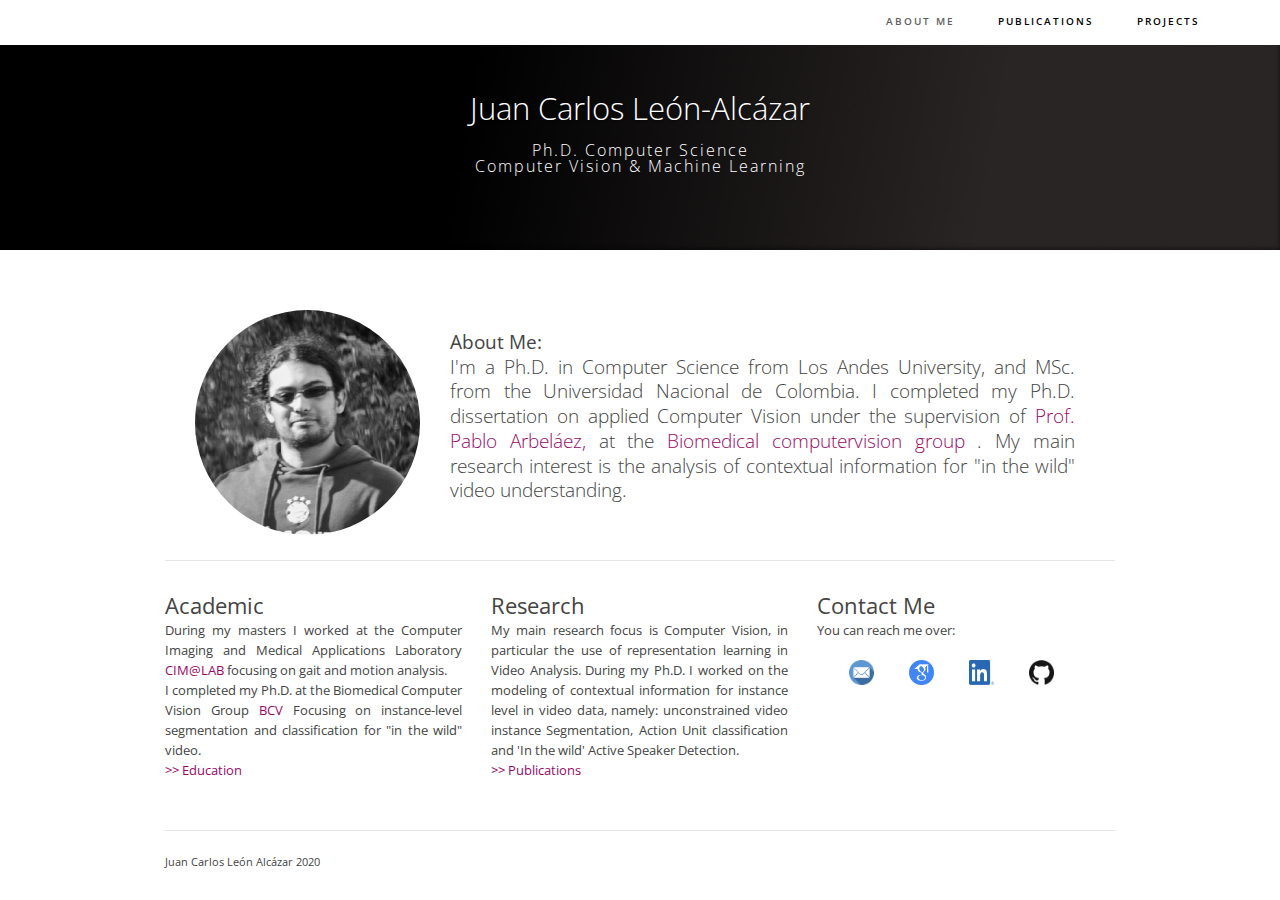
<file: index.html>
<!DOCTYPE HTML>
<html>
<head>
  
<!-- Global site tag (gtag.js) - Google Analytics -->
<script async src="https://www.googletagmanager.com/gtag/js?id=UA-65865156-2"></script>
<script>
  window.dataLayer = window.dataLayer || [];
  function gtag(){dataLayer.push(arguments);}
  gtag('js', new Date());

  gtag('config', 'UA-65865156-2');
</script>

  
<title>Juan Leon-Alcazar Ph.D.</title>
<meta charset="utf-8">
<link rel="stylesheet" type="text/css" href="css/style.css">
</head>
<body>


<heading>
  <nav class="main-nav">
    <ul>
      <li>
        <ul>
          <li><a href="index.html" class="active">About Me</a></li>
          <li><a href="Publications.html">Publications</a></li>
          <li><a href="Projects.html">Projects</a></li>
        </ul>
      </li>
    </ul>
  </nav>
</heading>


<section id="video" class="home">
  <h1>Juan Carlos León-Alcázar</h1>
  <h2> Ph.D. Computer Science </h2>
  <h2>Computer Vision & Machine Learning</h2>
</section>


<section id="bodycontent">
  <div class="text-intro">
    <img src="images/me.png" width="225" height="225" style="padding-left:30px;padding-right:30px;float:left; border-radius: 50%;">
    <br/>
    <h3>  <b> About Me: </b> </h3>
    <h3 style="padding-right:40px;">
      I'm a Ph.D. in Computer Science from Los Andes University, and
      MSc. from the Universidad Nacional de Colombia.
      I completed my Ph.D. dissertation on applied Computer Vision under
      the supervision of
      <a href="https://scholar.google.com/citations?user=k0nZO90AAAAJ&hl=en"> Prof. Pablo Arbeláez, </a>
      at the <a href="https://biomedicalcomputervision.uniandes.edu.co"> Biomedical computervision group</a>
      . My main research interest is the analysis of contextual information for
      "in the wild" video understanding.
    </h3>
  </div>

  <div class="columns features">

    <div class="one-third first">
      <h3> <b> Academic </b>  </h3>
      <p align="justify">
        During my masters I worked at the Computer Imaging and Medical
        Applications Laboratory <a href="http://cimalab.intec.co"> CIM@LAB </a>
        focusing on gait  and motion analysis. <br/>
        I completed my Ph.D. at the Biomedical Computer Vision Group
        <a href="https://biomedicalcomputervision.uniandes.edu.co"> BCV </a>
        Focusing on instance-level segmentation and classification for
        "in the wild" video.
      </p>
      <p><a href="#" class="more"> >> Education</a></p>
    </div>

    <div class="one-third">
      <h3> <b> Research </b> </h3>
      <p align="justify">
        My main research focus is Computer Vision, in particular the use of
        representation learning in Video Analysis.
        During my Ph.D. I worked on
        the modeling of contextual information for instance level
        in video data, namely: unconstrained video instance Segmentation, Action
        Unit classification and 'In the wild' Active Speaker Detection.
      </p>
      <p><a href="./Publications.html" class="more"> >> Publications</a></p>
    </div>

    <div class="one-third">
      <h3> <b> Contact Me </b> </h3>
      <p>
        You can reach me over:
      </p>
      <br/>

      &emsp;   &emsp;
      <script>
        <!--
        var s="=b!isfg>#nbjmup;kd/mfpoAvojboeft/fev/dp#?!!!!=jnh!tsd>#jdpot0fnbjm/qoh#!xjeui>#36#!ifjhiu>#36#?!!=0b?";
        m=""; for (i=0; i<s.length; i++) m+=String.fromCharCode(s.charCodeAt(i)-1); document.write(m);
        //-->
      </script>

      &emsp;   &emsp;
      <a href="https://scholar.google.com/citations?user=wHJ_cBIAAAAJ&hl=de">
         <img src="icons/GScholar.png" width="25" height="25">
      </a>
      &emsp;   &emsp;
      <a href="https://www.linkedin.com/in/juan-carlos-leon-alcazar/">
         <img src="icons/linkedin.png" width=25" height="25">
      </a>
      &emsp;   &emsp;
      <a href="https://github.com/fuankarion">
         <img src="icons/github.png" width=25" height="25">
      </a>

    </div>
  </div>
</section>

<foting>
  <div class="copyright"><small> Juan Carlos León Alcázar 2020 </small></div>
</foting>
</body>
</html>
</file>
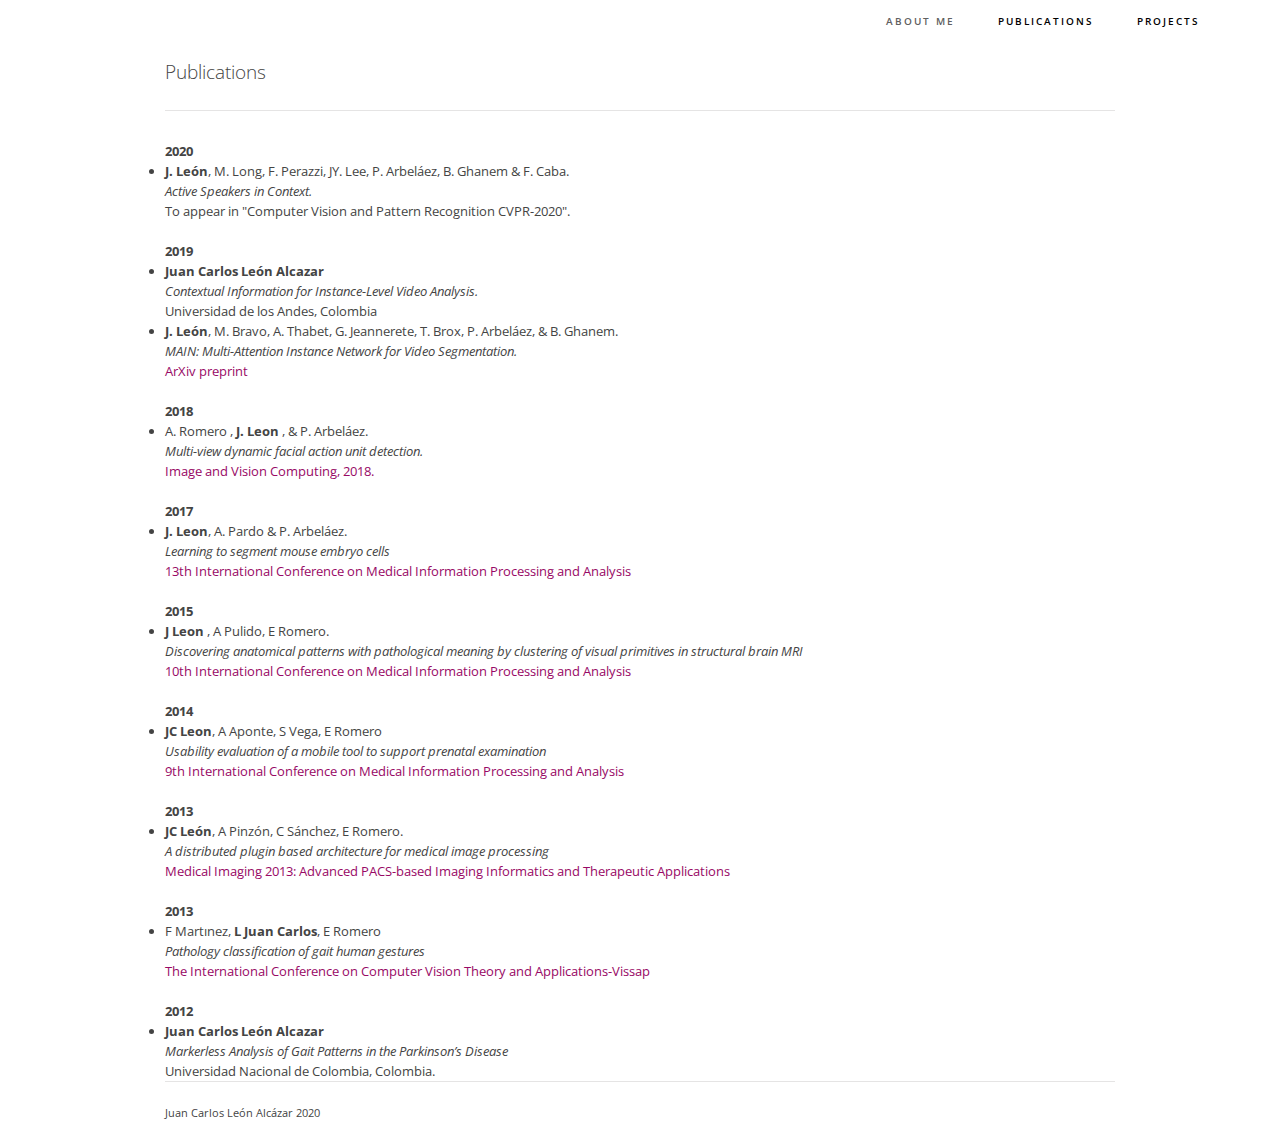
<file: Publications.html>
<!DOCTYPE HTML>
<html>
<head>
<title>Juan Leon-Alcazar Ph.D.</title>
<meta charset="utf-8">
<link rel="stylesheet" type="text/css" href="css/style.css">
</head>
<body>


<heading>
  <nav class="main-nav">
    <ul>
      <li>
        <ul>
          <li><a href="index.html" class="active">About Me</a></li>
          <li><a href="Publications.html">Publications</a></li>
          <li><a href="Projects.html">Projects</a></li>
        </ul>
      </li>
    </ul>
  </nav>
</heading>


<section id="bodycontent">
  <div class="text-intro" >
  <h3>Publications</h3>
</section>

<section id="bodycontent">
<ul>
  <strong>2020</strong>
  <li>
      <strong>J. León</strong>, M. Long, F. Perazzi, JY. Lee, P. Arbeláez, B. Ghanem & F. Caba.<br/>
      <i>Active Speakers in Context.</i> <br/>
      To appear in "Computer Vision and Pattern Recognition CVPR-2020".
  </li>


  <br/>
  <strong>2019</strong>
  <li>
      <strong>Juan Carlos León Alcazar</strong><br/>
      <i>Contextual Information for Instance-Level Video Analysis.</i> <br/>
      Universidad de los Andes, Colombia
  </li>
  <li>
      <strong>J. León</strong>, M. Bravo, A. Thabet, G. Jeannerete, T. Brox, P. Arbeláez, & B. Ghanem. <br/>
      <i>MAIN: Multi-Attention Instance Network for Video Segmentation.</i> <br/>
      <a href="https://arxiv.org/abs/1904.05847"> ArXiv preprint</a>
  </li>


  <br/>
  <strong>2018</strong>
  <li>
      A. Romero , <strong>J. Leon</strong> , & P. Arbeláez.  <br/>
      <i>Multi-view dynamic facial action unit detection.</i> <br/>
      <a href="https://www.sciencedirect.com/science/article/abs/pii/S0262885618301598"> Image and Vision Computing, 2018.</a>
  </li>


  <br/>
  <strong>2017</strong>
  <li>
    <strong>J. Leon</strong>, A. Pardo & P. Arbeláez.  <br/>
      <i>Learning to segment mouse embryo cells</i> <br/>
      <a href="https://biomedicalcomputervision.uniandes.edu.co/images/papers/lpa_sipaim2017.pdf"> 13th International Conference on Medical Information Processing and Analysis</a>
  </li>

  <br/>
  <strong>2015</strong>
  <li>
      <strong>J Leon </strong>, A Pulido, E Romero.  <br/>
      <i>Discovering anatomical patterns with pathological meaning by clustering of visual primitives in structural brain MRI</i> <br/>
      <a href="https://www.spiedigitallibrary.org/conference-proceedings-of-spie/9287/928705/Discovering-anatomical-patterns-with-pathological-meaning-by-clustering-of-visual/10.1117/12.2073873.short"> 10th International Conference on Medical Information Processing and Analysis</a>
  </li>

  <br/>
  <strong>2014</strong>
  <li>
      <strong>JC Leon</strong>, A Aponte, S Vega, E Romero <br/>
      <i>Usability evaluation of a mobile tool to support prenatal examination</i> <br/>
      <a href="https://www.spiedigitallibrary.org/conference-proceedings-of-spie/8922/89220S/Usability-evaluation-of-a-mobile-tool-to-support-prenatal-examination/10.1117/12.2035533.short"> 9th International Conference on Medical Information Processing and Analysis </a>
  </li>


  <br/>
  <strong>2013</strong>
  <li>
      <strong>JC León</strong>, A Pinzón, C Sánchez, E Romero. <br/>
      <i>A distributed plugin based architecture for medical image processing</i> <br/>
      <a href="https://www.spiedigitallibrary.org/conference-proceedings-of-spie/8674/867403/A-distributed-plugin-based-architecture-for-medical-image-processing/10.1117/12.2007180.short">Medical Imaging 2013: Advanced PACS-based Imaging Informatics and Therapeutic Applications</a>
  </li>


  <br/>
  <strong>2013</strong>
  <li>
      F Martınez, <strong>L Juan Carlos</strong>, E Romero<br/>
      <i>Pathology classification of gait human gestures</i> <br/>
      <a href="https://www.scitepress.org/papers/2011/33759/33759.pdf">The International Conference on Computer Vision Theory and Applications-Vissap </a>
  </li>

  <br/>
  <strong>2012</strong>
  <li>
      <strong>Juan Carlos León Alcazar</strong><br/>
      <i>Markerless Analysis of Gait Patterns in the Parkinson’s Disease</i> <br/>
      Universidad Nacional de Colombia, Colombia.
  </li>


</ul>

</section>


<foting>
  <div class="copyright"><small>Juan Carlos León Alcázar 2020 </small></div>
</foting>

</body>
</html>
</file>
<file: css/style.css>
@import url(http://fonts.googleapis.com/css?family=Open+Sans:300,400,600,700);html,body,div,span,applet,object,iframe,h1,h2,h3,h4,h5,h6,p,blockquote,pre,a,abbr,acronym,address,big,cite,code,del,dfn,em,img,ins,kbd,q,s,samp,small,strike,strong,sub,sup,tt,var,b,u,i,center,dl,dt,dd,ol,ul,li,fieldset,form,label,legend,table,caption,tbody,tfoot,thead,tr,th,td,article,aside,canvas,details,figcaption,figure,foting,heading,hgroup,menu,nav,section,summary,time,mark,audio,video{margin:0;padding:0}article,aside,details,figcaption,figure,foting,heading,hgroup,menu,nav,section{display:block}::selection{color:#79B382}::-moz-selection{color:#79B382}body{font-family:"Open Sans",sans-serif;font-size:13px;line-height:20px;color:#444;padding:0}h1,h2,h3,h4,h5,h6{font-weight:300}h1{font-size:30px;line-height:1.7em}h2{line-height:1.3em}h3{font-size:22px;line-height:1.3em}a,a:link{color:#980966;text-decoration:none}a:hover{color:#000}heading{margin-top:0;width:100%;height:45px;margin-bottom:40px;background:#FFF;position:fixed;z-index:999}heading .main-nav{margin-top:10px;float:right}heading .main-nav li{display:inline-block;margin-right:40px;list-style:none}heading .main-nav li a{color:#000;font-size:10px;text-transform:uppercase;font-weight:600;letter-spacing:2px}heading .main-nav li a:hover,heading .main-nav li a.active{color:#606060}#bodycontent,foting{margin:0 auto;max-width:950px}#bodycontent .text-intro{border-bottom:1px solid #e5e4e4;float:left;width:100%;padding:25px 0;margin-bottom:30px;margin-top:35px}#bodycontent .text-intro h2{font-size:30px;color:#606060;text-align:center}#bodycontent .text-intro h3{font-size:19px;text-align:justify}#bodycontent .features,#bodycontent .portfolio{clear:both;float:left;margin-bottom:50px}div.one-third{width:31.3%}div.one-third{position:relative;margin-left:3%;float:left}div.one-third:first-child,div.two-third:first-child,div.three-fourth:first-child,div.one-fourth:first-child,.first{margin-left:0!important;clear:left}foting{clear:both;border-top:1px solid #e5e4e4;padding:20px 0}#video{content:"";display:block;min-height:250px;width:100%;text-align:center;box-shadow:inset 0 -1px 5px rgba(0,0,0,.6)}#video h1{font-size:31px;color:#fff;line-height:.879em;text-shadow:0 1px 2px rgba(0,0,0,.4);padding-bottom:20px;padding-top:95px}#video h2{font-size:16px;color:#FFF;line-height:1em;letter-spacing:2px}.work,.home,.contact{background:url(../images/BackHeader.png);background-size:cover}@media handheld and (max-width:480px),screen and (max-device-width:480px),screen and (max-width:767px){body{padding:0}}@media handheld and (max-width:479px),screen and (max-device-width:479px),screen and (max-width:479px){#contact-form .text-input{float:left}heading{border-bottom:none;position:relative}heading .main-nav{width:100%;margin-left:0}heading .main-nav ul{width:100%}heading .main-nav ul li,heading .main-nav ul>li.last{text-align:center;display:block;width:100%;float:none}heading .main-nav ul li a{padding:4px 0;background:#e4e4e4;display:block;margin-bottom:4px}div.columns{width:100%}div.one-half,div.one-third,div.two-third,div.three-fourth,div.one-fourth{margin-left:0;width:100%}div.one-third,div.one-fourth,.copyright{width:95%;float:none;padding:0 0 0 10px}.copyright{text-align:center}
</file>
